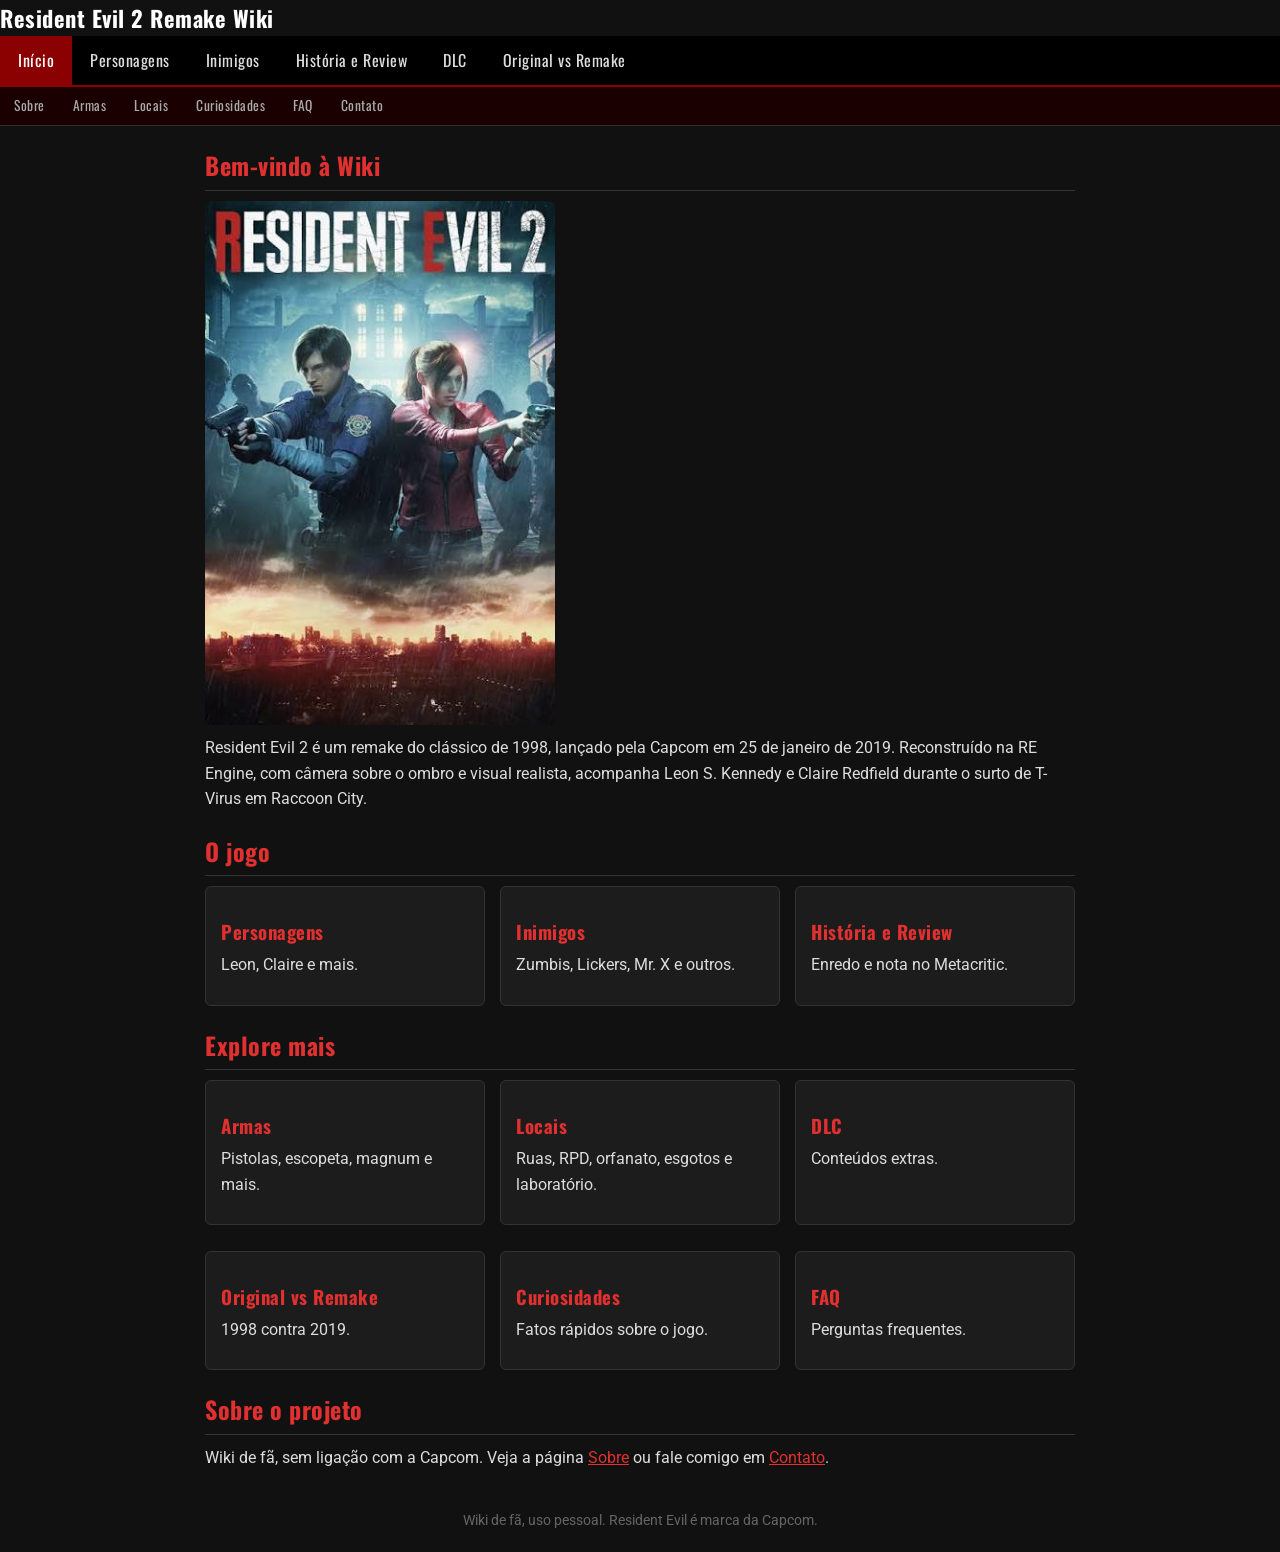
<file: index.html>
<!DOCTYPE html>
<html lang="pt-BR">
<head>
  <meta charset="UTF-8">
  <meta name="viewport" content="width=device-width, initial-scale=1">
  <title>RE2 Remake Wiki</title>
  <link rel="stylesheet" href="style.css">
</head>
<body>
  <header><h1>Resident Evil 2 Remake Wiki</h1></header>
  <nav>
    <a href="index.html" class="ativo">Início</a>
    <a href="personagens.html">Personagens</a>
    <a href="inimigos.html">Inimigos</a>
    <a href="historia.html">História e Review</a>
    <a href="dlc.html">DLC</a>
    <a href="comparacao.html">Original vs Remake</a>
  </nav>
  <nav class="sub">
    <a href="sobre.html">Sobre</a>
    <a href="armas.html">Armas</a>
    <a href="locais.html">Locais</a>
    <a href="curiosidades.html">Curiosidades</a>
    <a href="faq.html">FAQ</a>
    <a href="contato.html">Contato</a>
  </nav>
  <main>
    <h2>Bem-vindo à Wiki</h2>
    <img src="img/capa.jpg" alt="Capa de Resident Evil 2 Remake" style="max-width:350px;">
    <p>Resident Evil 2 é um remake do clássico de 1998, lançado pela Capcom em 25 de janeiro de 2019. Reconstruído na RE Engine, com câmera sobre o ombro e visual realista, acompanha Leon S. Kennedy e Claire Redfield durante o surto de T-Virus em Raccoon City.</p>

    <h2>O jogo</h2>
    <div class="cards">
      <div class="card"><h3><a href="personagens.html">Personagens</a></h3><p>Leon, Claire e mais.</p></div>
      <div class="card"><h3><a href="inimigos.html">Inimigos</a></h3><p>Zumbis, Lickers, Mr. X e outros.</p></div>
      <div class="card"><h3><a href="historia.html">História e Review</a></h3><p>Enredo e nota no Metacritic.</p></div>
    </div>

    <h2>Explore mais</h2>
    <div class="cards">
      <div class="card"><h3><a href="armas.html">Armas</a></h3><p>Pistolas, escopeta, magnum e mais.</p></div>
      <div class="card"><h3><a href="locais.html">Locais</a></h3><p>Ruas, RPD, orfanato, esgotos e laboratório.</p></div>
      <div class="card"><h3><a href="dlc.html">DLC</a></h3><p>Conteúdos extras.</p></div>
    </div>
    <br>
    <div class="cards">
      <div class="card"><h3><a href="comparacao.html">Original vs Remake</a></h3><p>1998 contra 2019.</p></div>
      <div class="card"><h3><a href="curiosidades.html">Curiosidades</a></h3><p>Fatos rápidos sobre o jogo.</p></div>
      <div class="card"><h3><a href="faq.html">FAQ</a></h3><p>Perguntas frequentes.</p></div>
    </div>

    <h2>Sobre o projeto</h2>
    <p>Wiki de fã, sem ligação com a Capcom. Veja a página <a href="sobre.html">Sobre</a> ou fale comigo em <a href="contato.html">Contato</a>.</p>
  </main>
  <footer>Wiki de fã, uso pessoal. Resident Evil é marca da Capcom.</footer>
</body>
</html>
</file>
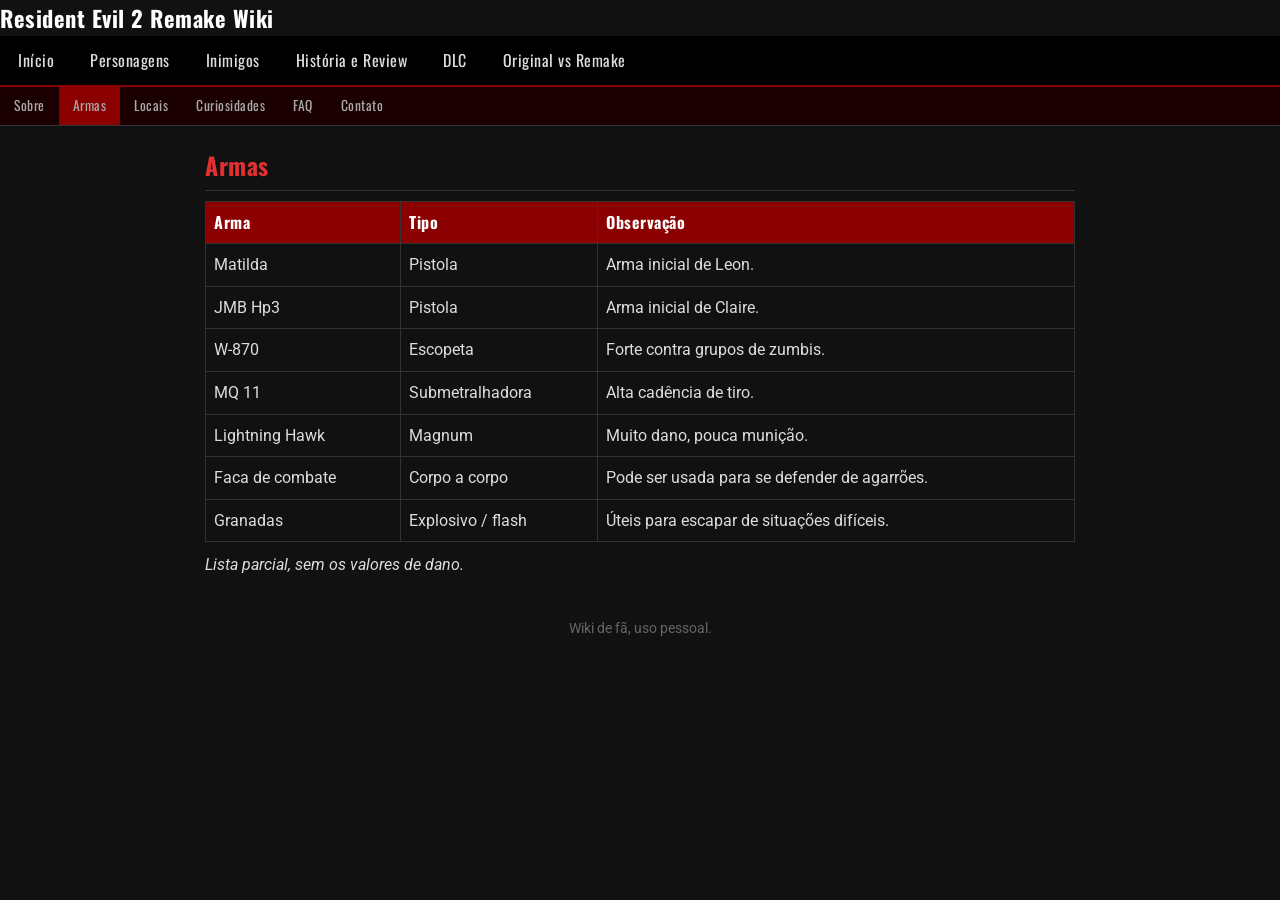
<file: armas.html>
<!DOCTYPE html>
<html lang="pt-BR">
<head>
  <meta charset="UTF-8">
  <meta name="viewport" content="width=device-width, initial-scale=1">
  <title>Armas - RE2 Remake Wiki</title>
  <link rel="stylesheet" href="style.css">
</head>
<body>
  <header><h1>Resident Evil 2 Remake Wiki</h1></header>
  <nav>
    <a href="index.html">Início</a>
    <a href="personagens.html">Personagens</a>
    <a href="inimigos.html">Inimigos</a>
    <a href="historia.html">História e Review</a>
    <a href="dlc.html">DLC</a>
    <a href="comparacao.html">Original vs Remake</a>
  </nav>
  <nav class="sub">
    <a href="sobre.html">Sobre</a>
    <a href="armas.html" class="ativo">Armas</a>
    <a href="locais.html">Locais</a>
    <a href="curiosidades.html">Curiosidades</a>
    <a href="faq.html">FAQ</a>
    <a href="contato.html">Contato</a>
  </nav>
  <main>
    <h2>Armas</h2>
    <table>
      <tr><th>Arma</th><th>Tipo</th><th>Observação</th></tr>
      <tr><td>Matilda</td><td>Pistola</td><td>Arma inicial de Leon.</td></tr>
      <tr><td>JMB Hp3</td><td>Pistola</td><td>Arma inicial de Claire.</td></tr>
      <tr><td>W-870</td><td>Escopeta</td><td>Forte contra grupos de zumbis.</td></tr>
      <tr><td>MQ 11</td><td>Submetralhadora</td><td>Alta cadência de tiro.</td></tr>
      <tr><td>Lightning Hawk</td><td>Magnum</td><td>Muito dano, pouca munição.</td></tr>
      <tr><td>Faca de combate</td><td>Corpo a corpo</td><td>Pode ser usada para se defender de agarrões.</td></tr>
      <tr><td>Granadas</td><td>Explosivo / flash</td><td>Úteis para escapar de situações difíceis.</td></tr>
    </table>
    <p><em>Lista parcial, sem os valores de dano.</em></p>
  </main>
  <footer>Wiki de fã, uso pessoal.</footer>
</body>
</html>
</file>
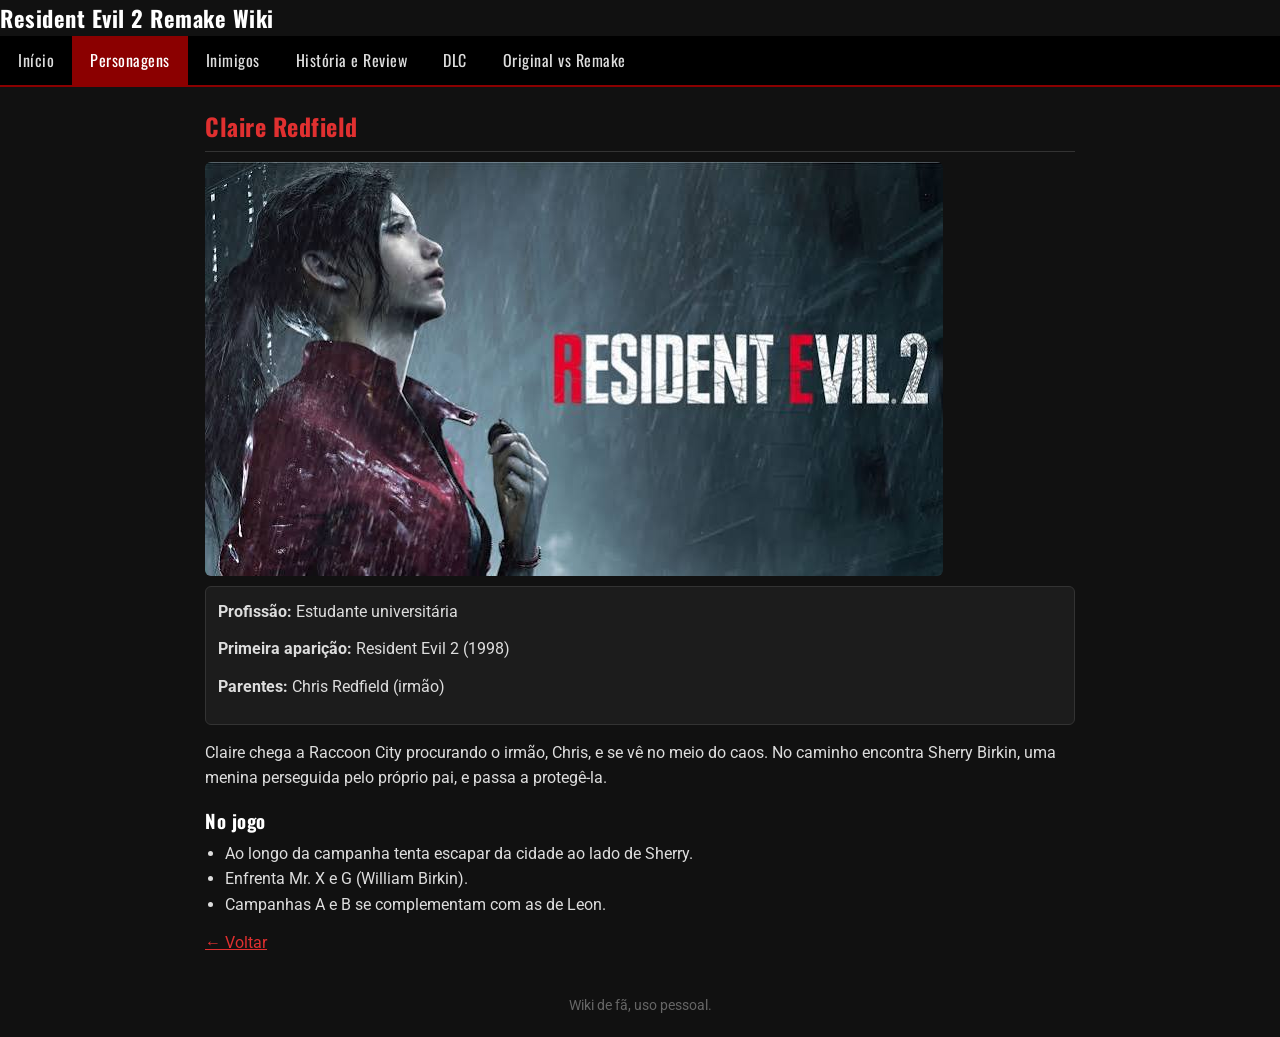
<file: claire.html>
<!DOCTYPE html>
<html lang="pt-BR">
<head>
  <meta charset="UTF-8">
  <meta name="viewport" content="width=device-width, initial-scale=1">
  <title>Claire Redfield - RE2 Remake Wiki</title>
  <link rel="stylesheet" href="style.css">
</head>
<body>
  <header><h1>Resident Evil 2 Remake Wiki</h1></header>
  <nav>
    <a href="index.html">Início</a>
    <a href="personagens.html" class="ativo">Personagens</a>
    <a href="inimigos.html">Inimigos</a>
    <a href="historia.html">História e Review</a>
    <a href="dlc.html">DLC</a>
    <a href="comparacao.html">Original vs Remake</a>
  </nav>
  <main>
    <h2>Claire Redfield</h2>
    <img src="img/claire.jpg" alt="Claire Redfield">
    <div class="infobox">
      <p><strong>Profissão:</strong> Estudante universitária</p>
      <p><strong>Primeira aparição:</strong> Resident Evil 2 (1998)</p>
      <p><strong>Parentes:</strong> Chris Redfield (irmão)</p>
    </div>
    <p>Claire chega a Raccoon City procurando o irmão, Chris, e se vê no meio do caos. No caminho encontra Sherry Birkin, uma menina perseguida pelo próprio pai, e passa a protegê-la.</p>
    <h3>No jogo</h3>
    <ul>
      <li>Ao longo da campanha tenta escapar da cidade ao lado de Sherry.</li>
      <li>Enfrenta Mr. X e G (William Birkin).</li>
      <li>Campanhas A e B se complementam com as de Leon.</li>
    </ul>
    <p><a href="personagens.html">&larr; Voltar</a></p>
  </main>
  <footer>Wiki de fã, uso pessoal.</footer>
</body>
</html>
</file>
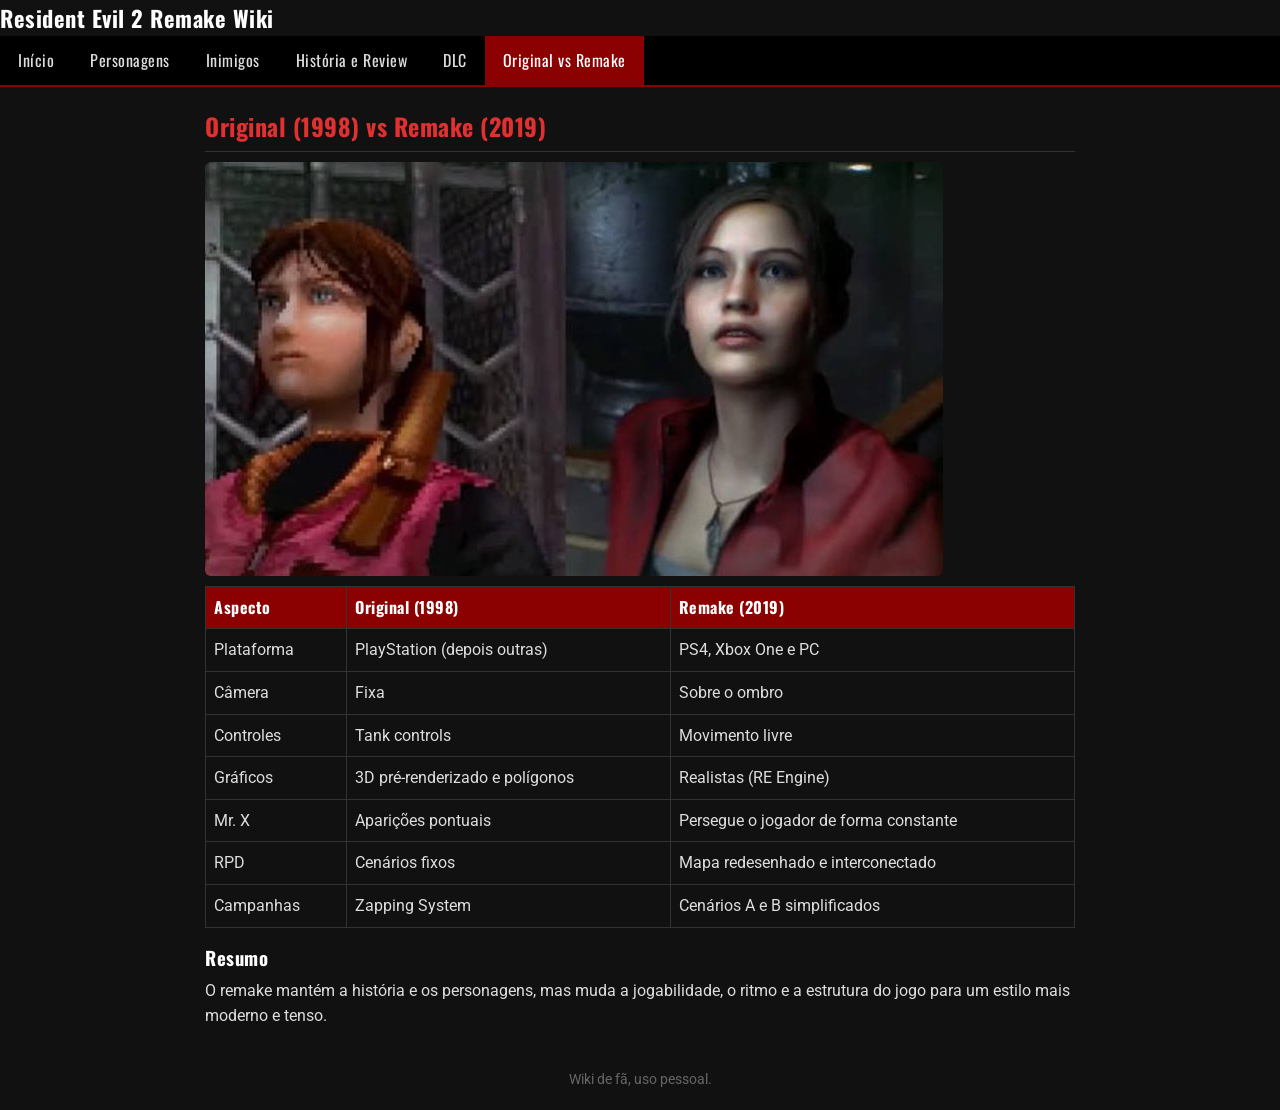
<file: comparacao.html>
<!DOCTYPE html>
<html lang="pt-BR">
<head>
  <meta charset="UTF-8">
  <meta name="viewport" content="width=device-width, initial-scale=1">
  <title>Original vs Remake - RE2 Remake Wiki</title>
  <link rel="stylesheet" href="style.css">
</head>
<body>
  <header><h1>Resident Evil 2 Remake Wiki</h1></header>
  <nav>
    <a href="index.html">Início</a>
    <a href="personagens.html">Personagens</a>
    <a href="inimigos.html">Inimigos</a>
    <a href="historia.html">História e Review</a>
    <a href="dlc.html">DLC</a>
    <a href="comparacao.html" class="ativo">Original vs Remake</a>
  </nav>
  <main>
    <h2>Original (1998) vs Remake (2019)</h2>
    <img src="img/comparacao.jpg" alt="Claire no original (esquerda) e no remake (direita)">

    <table>
      <tr><th>Aspecto</th><th>Original (1998)</th><th>Remake (2019)</th></tr>
      <tr><td>Plataforma</td><td>PlayStation (depois outras)</td><td>PS4, Xbox One e PC</td></tr>
      <tr><td>Câmera</td><td>Fixa</td><td>Sobre o ombro</td></tr>
      <tr><td>Controles</td><td>Tank controls</td><td>Movimento livre</td></tr>
      <tr><td>Gráficos</td><td>3D pré-renderizado e polígonos</td><td>Realistas (RE Engine)</td></tr>
      <tr><td>Mr. X</td><td>Aparições pontuais</td><td>Persegue o jogador de forma constante</td></tr>
      <tr><td>RPD</td><td>Cenários fixos</td><td>Mapa redesenhado e interconectado</td></tr>
      <tr><td>Campanhas</td><td>Zapping System</td><td>Cenários A e B simplificados</td></tr>
    </table>

    <h3>Resumo</h3>
    <p>O remake mantém a história e os personagens, mas muda a jogabilidade, o ritmo e a estrutura do jogo para um estilo mais moderno e tenso.</p>
  </main>
  <footer>Wiki de fã, uso pessoal.</footer>
</body>
</html>
</file>
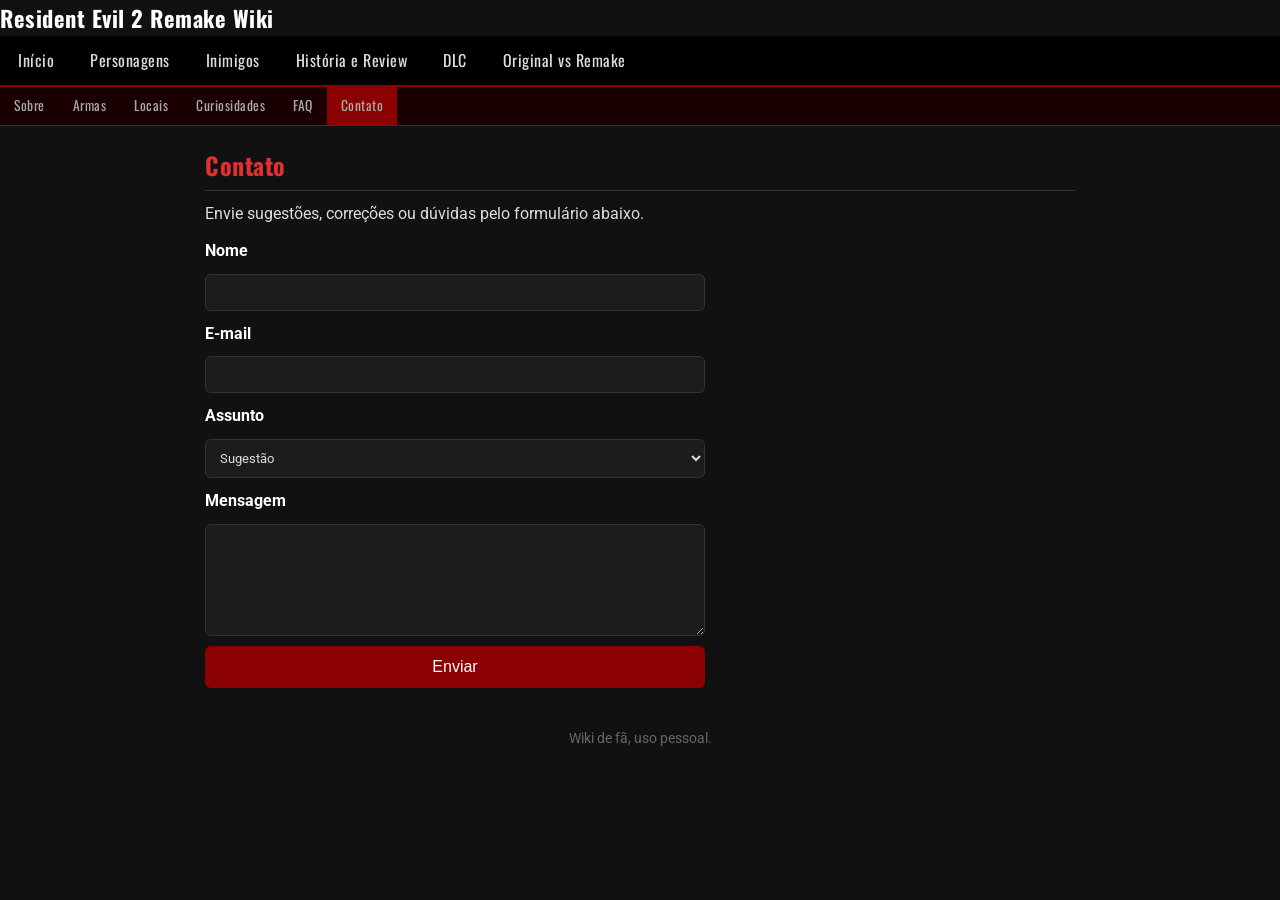
<file: contato.html>
<!DOCTYPE html>
<html lang="pt-BR">
<head>
  <meta charset="UTF-8">
  <meta name="viewport" content="width=device-width, initial-scale=1">
  <title>Contato - RE2 Remake Wiki</title>
  <link rel="stylesheet" href="style.css">
</head>
<body>
  <header><h1>Resident Evil 2 Remake Wiki</h1></header>
  <nav>
    <a href="index.html">Início</a>
    <a href="personagens.html">Personagens</a>
    <a href="inimigos.html">Inimigos</a>
    <a href="historia.html">História e Review</a>
    <a href="dlc.html">DLC</a>
    <a href="comparacao.html">Original vs Remake</a>
  </nav>
  <nav class="sub">
    <a href="sobre.html">Sobre</a>
    <a href="armas.html">Armas</a>
    <a href="locais.html">Locais</a>
    <a href="curiosidades.html">Curiosidades</a>
    <a href="faq.html">FAQ</a>
    <a href="contato.html" class="ativo">Contato</a>
  </nav>
  <main>
    <h2>Contato</h2>
    <p>Envie sugestões, correções ou dúvidas pelo formulário abaixo.</p>
    <form action="mailto:seuemail@exemplo.com" method="post" enctype="text/plain">
      <label for="nome">Nome</label>
      <input type="text" id="nome" name="nome" required>

      <label for="email">E-mail</label>
      <input type="email" id="email" name="email" required>

      <label for="assunto">Assunto</label>
      <select id="assunto" name="assunto">
        <option>Sugestão</option>
        <option>Correção</option>
        <option>Dúvida</option>
        <option>Outro</option>
      </select>

      <label for="mensagem">Mensagem</label>
      <textarea id="mensagem" name="mensagem" rows="6" required></textarea>

      <button type="submit">Enviar</button>
    </form>
  </main>
  <footer>Wiki de fã, uso pessoal.</footer>
</body>
</html>
</file>
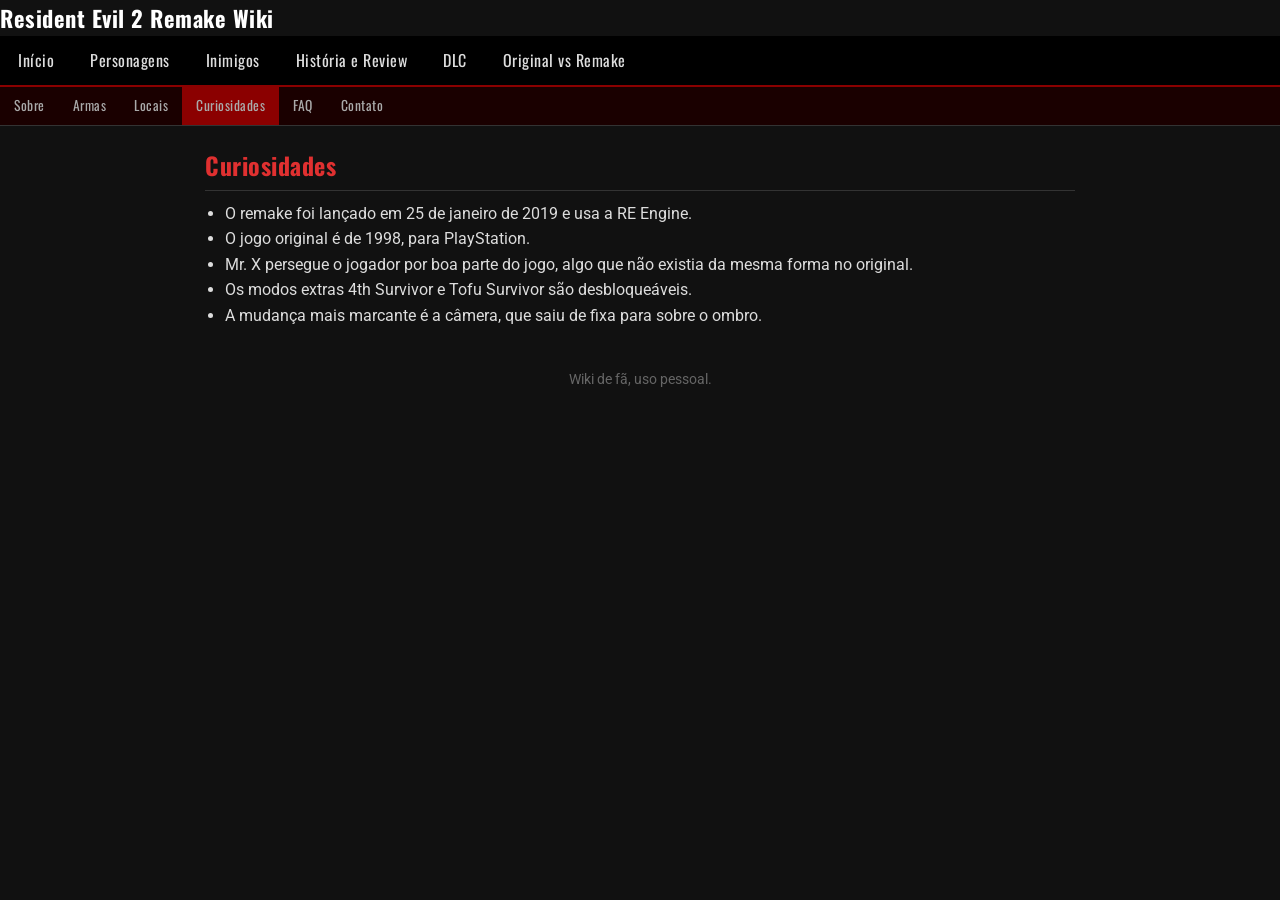
<file: curiosidades.html>
<!DOCTYPE html>
<html lang="pt-BR">
<head>
  <meta charset="UTF-8">
  <meta name="viewport" content="width=device-width, initial-scale=1">
  <title>Curiosidades - RE2 Remake Wiki</title>
  <link rel="stylesheet" href="style.css">
</head>
<body>
  <header><h1>Resident Evil 2 Remake Wiki</h1></header>
  <nav>
    <a href="index.html">Início</a>
    <a href="personagens.html">Personagens</a>
    <a href="inimigos.html">Inimigos</a>
    <a href="historia.html">História e Review</a>
    <a href="dlc.html">DLC</a>
    <a href="comparacao.html">Original vs Remake</a>
  </nav>
  <nav class="sub">
    <a href="sobre.html">Sobre</a>
    <a href="armas.html">Armas</a>
    <a href="locais.html">Locais</a>
    <a href="curiosidades.html" class="ativo">Curiosidades</a>
    <a href="faq.html">FAQ</a>
    <a href="contato.html">Contato</a>
  </nav>
  <main>
    <h2>Curiosidades</h2>
    <ul>
      <li>O remake foi lançado em 25 de janeiro de 2019 e usa a RE Engine.</li>
      <li>O jogo original é de 1998, para PlayStation.</li>
      <li>Mr. X persegue o jogador por boa parte do jogo, algo que não existia da mesma forma no original.</li>
      <li>Os modos extras 4th Survivor e Tofu Survivor são desbloqueáveis.</li>
      <li>A mudança mais marcante é a câmera, que saiu de fixa para sobre o ombro.</li>
    </ul>
  </main>
  <footer>Wiki de fã, uso pessoal.</footer>
</body>
</html>
</file>
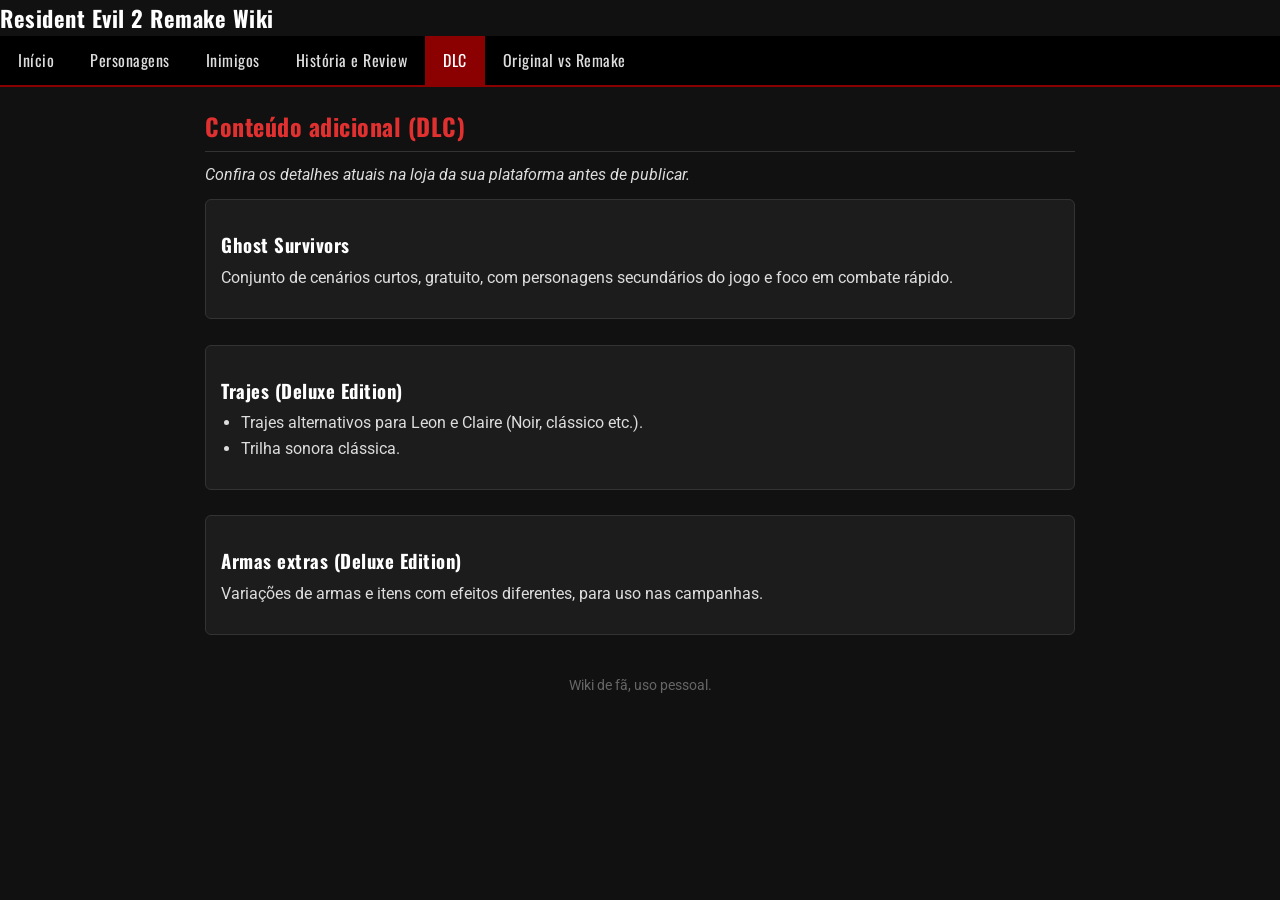
<file: dlc.html>
<!DOCTYPE html>
<html lang="pt-BR">
<head>
  <meta charset="UTF-8">
  <meta name="viewport" content="width=device-width, initial-scale=1">
  <title>DLC - RE2 Remake Wiki</title>
  <link rel="stylesheet" href="style.css">
</head>
<body>
  <header><h1>Resident Evil 2 Remake Wiki</h1></header>
  <nav>
    <a href="index.html">Início</a>
    <a href="personagens.html">Personagens</a>
    <a href="inimigos.html">Inimigos</a>
    <a href="historia.html">História e Review</a>
    <a href="dlc.html" class="ativo">DLC</a>
    <a href="comparacao.html">Original vs Remake</a>
  </nav>
  <main>
    <h2>Conteúdo adicional (DLC)</h2>
    <p><em>Confira os detalhes atuais na loja da sua plataforma antes de publicar.</em></p>

    <div class="card">
      <h3>Ghost Survivors</h3>
      <p>Conjunto de cenários curtos, gratuito, com personagens secundários do jogo e foco em combate rápido.</p>
    </div>
    <br>
    <div class="card">
      <h3>Trajes (Deluxe Edition)</h3>
      <ul>
        <li>Trajes alternativos para Leon e Claire (Noir, clássico etc.).</li>
        <li>Trilha sonora clássica.</li>
      </ul>
    </div>
    <br>
    <div class="card">
      <h3>Armas extras (Deluxe Edition)</h3>
      <p>Variações de armas e itens com efeitos diferentes, para uso nas campanhas.</p>
    </div>
  </main>
  <footer>Wiki de fã, uso pessoal.</footer>
</body>
</html>
</file>
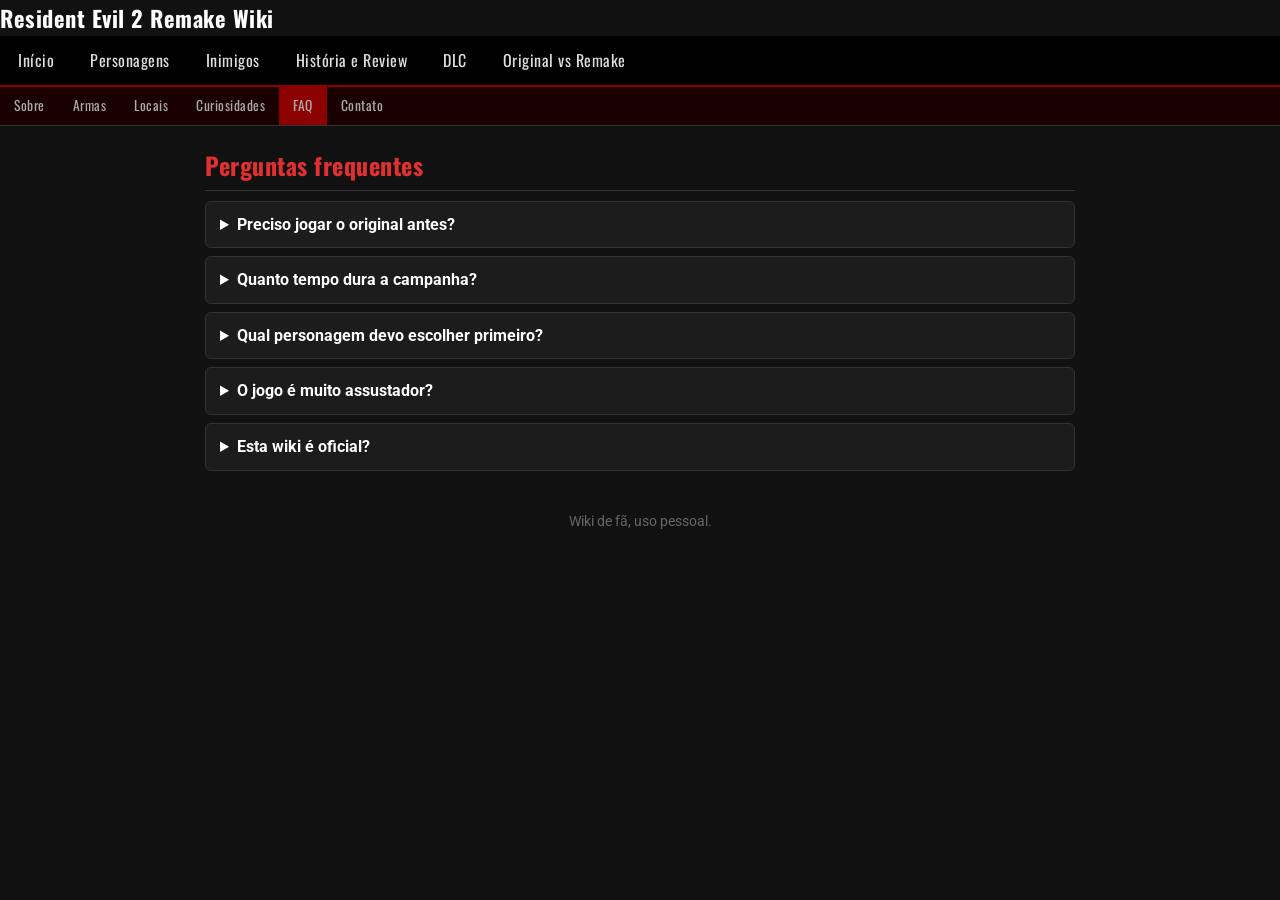
<file: faq.html>
<!DOCTYPE html>
<html lang="pt-BR">
<head>
  <meta charset="UTF-8">
  <meta name="viewport" content="width=device-width, initial-scale=1">
  <title>FAQ - RE2 Remake Wiki</title>
  <link rel="stylesheet" href="style.css">
</head>
<body>
  <header><h1>Resident Evil 2 Remake Wiki</h1></header>
  <nav>
    <a href="index.html">Início</a>
    <a href="personagens.html">Personagens</a>
    <a href="inimigos.html">Inimigos</a>
    <a href="historia.html">História e Review</a>
    <a href="dlc.html">DLC</a>
    <a href="comparacao.html">Original vs Remake</a>
  </nav>
  <nav class="sub">
    <a href="sobre.html">Sobre</a>
    <a href="armas.html">Armas</a>
    <a href="locais.html">Locais</a>
    <a href="curiosidades.html">Curiosidades</a>
    <a href="faq.html" class="ativo">FAQ</a>
    <a href="contato.html">Contato</a>
  </nav>
  <main>
    <h2>Perguntas frequentes</h2>
    <details><summary>Preciso jogar o original antes?</summary><p>Não. O remake conta a história completa e funciona sozinho.</p></details>
    <details><summary>Quanto tempo dura a campanha?</summary><p>Uma campanha leva algumas horas, e jogar as duas (Leon e Claire) dobra esse tempo.</p></details>
    <details><summary>Qual personagem devo escolher primeiro?</summary><p>Qualquer um. As duas campanhas contam a história por ângulos diferentes.</p></details>
    <details><summary>O jogo é muito assustador?</summary><p>Tem ambiente tenso, sustos e perseguição constante do Mr. X, então sim, é bem de terror.</p></details>
    <details><summary>Esta wiki é oficial?</summary><p>Não, é um projeto de fã sem ligação com a Capcom.</p></details>
  </main>
  <footer>Wiki de fã, uso pessoal.</footer>
</body>
</html>
</file>
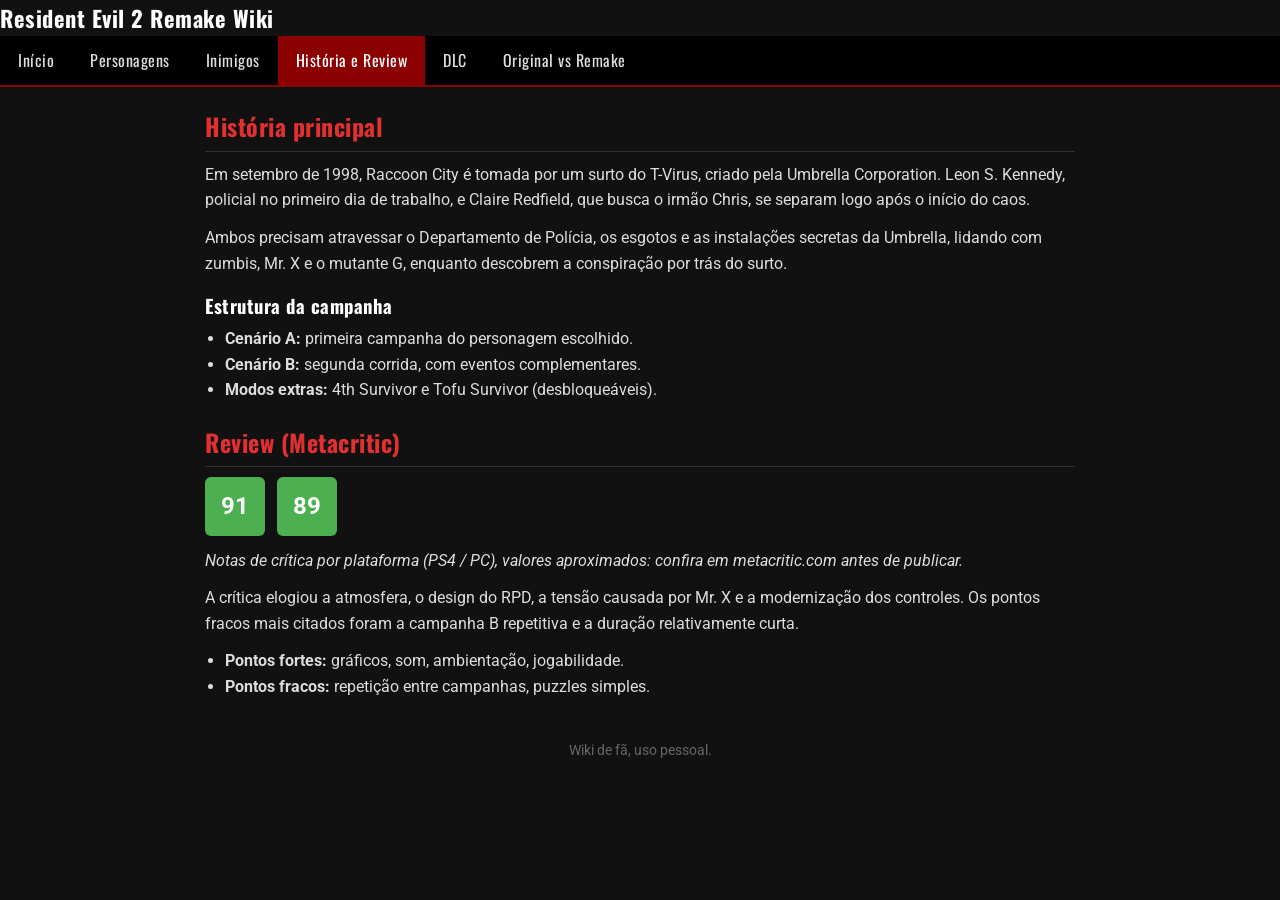
<file: historia.html>
<!DOCTYPE html>
<html lang="pt-BR">
<head>
  <meta charset="UTF-8">
  <meta name="viewport" content="width=device-width, initial-scale=1">
  <title>História e Review - RE2 Remake Wiki</title>
  <link rel="stylesheet" href="style.css">
</head>
<body>
  <header><h1>Resident Evil 2 Remake Wiki</h1></header>
  <nav>
    <a href="index.html">Início</a>
    <a href="personagens.html">Personagens</a>
    <a href="inimigos.html">Inimigos</a>
    <a href="historia.html" class="ativo">História e Review</a>
    <a href="dlc.html">DLC</a>
    <a href="comparacao.html">Original vs Remake</a>
  </nav>
  <main>
    <h2>História principal</h2>
    <p>Em setembro de 1998, Raccoon City é tomada por um surto do T-Virus, criado pela Umbrella Corporation. Leon S. Kennedy, policial no primeiro dia de trabalho, e Claire Redfield, que busca o irmão Chris, se separam logo após o início do caos.</p>
    <p>Ambos precisam atravessar o Departamento de Polícia, os esgotos e as instalações secretas da Umbrella, lidando com zumbis, Mr. X e o mutante G, enquanto descobrem a conspiração por trás do surto.</p>

    <h3>Estrutura da campanha</h3>
    <ul>
      <li><strong>Cenário A:</strong> primeira campanha do personagem escolhido.</li>
      <li><strong>Cenário B:</strong> segunda corrida, com eventos complementares.</li>
      <li><strong>Modos extras:</strong> 4th Survivor e Tofu Survivor (desbloqueáveis).</li>
    </ul>

    <h2>Review (Metacritic)</h2>
    <p>
      <span class="nota">91</span>
      <span class="nota" style="background:#4caf50;">89</span>
    </p>
    <p><em>Notas de crítica por plataforma (PS4 / PC), valores aproximados: confira em metacritic.com antes de publicar.</em></p>
    <p>A crítica elogiou a atmosfera, o design do RPD, a tensão causada por Mr. X e a modernização dos controles. Os pontos fracos mais citados foram a campanha B repetitiva e a duração relativamente curta.</p>
    <ul>
      <li><strong>Pontos fortes:</strong> gráficos, som, ambientação, jogabilidade.</li>
      <li><strong>Pontos fracos:</strong> repetição entre campanhas, puzzles simples.</li>
    </ul>
  </main>
  <footer>Wiki de fã, uso pessoal.</footer>
</body>
</html>
</file>
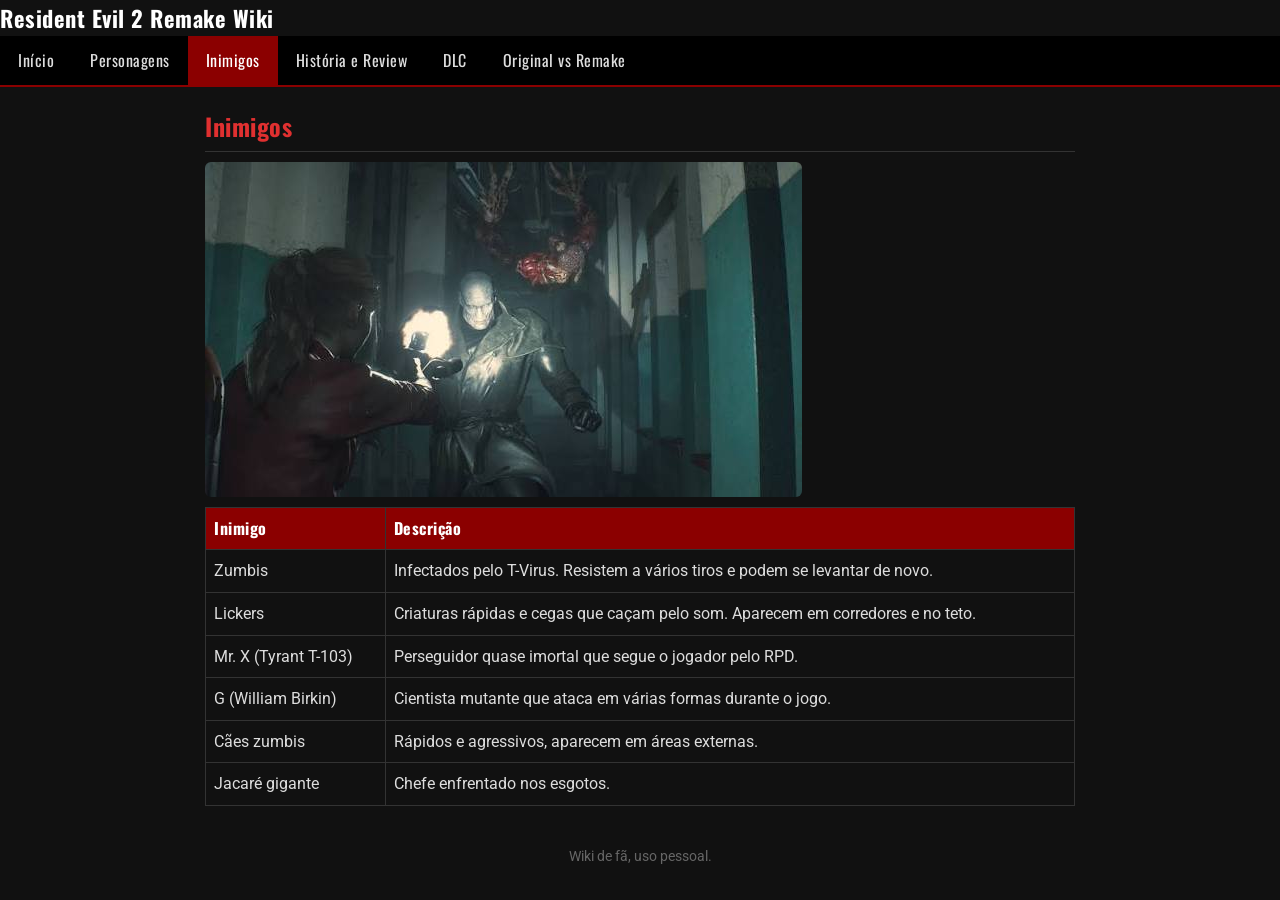
<file: inimigos.html>
<!DOCTYPE html>
<html lang="pt-BR">
<head>
  <meta charset="UTF-8">
  <meta name="viewport" content="width=device-width, initial-scale=1">
  <title>Inimigos - RE2 Remake Wiki</title>
  <link rel="stylesheet" href="style.css">
</head>
<body>
  <header><h1>Resident Evil 2 Remake Wiki</h1></header>
  <nav>
    <a href="index.html">Início</a>
    <a href="personagens.html">Personagens</a>
    <a href="inimigos.html" class="ativo">Inimigos</a>
    <a href="historia.html">História e Review</a>
    <a href="dlc.html">DLC</a>
    <a href="comparacao.html">Original vs Remake</a>
  </nav>
  <main>
    <h2>Inimigos</h2>
    <img src="img/inimigos.jpg" alt="Claire enfrentando Mr. X, com um Licker no teto">

    <table>
      <tr><th>Inimigo</th><th>Descrição</th></tr>
      <tr><td>Zumbis</td><td>Infectados pelo T-Virus. Resistem a vários tiros e podem se levantar de novo.</td></tr>
      <tr><td>Lickers</td><td>Criaturas rápidas e cegas que caçam pelo som. Aparecem em corredores e no teto.</td></tr>
      <tr><td>Mr. X (Tyrant T-103)</td><td>Perseguidor quase imortal que segue o jogador pelo RPD.</td></tr>
      <tr><td>G (William Birkin)</td><td>Cientista mutante que ataca em várias formas durante o jogo.</td></tr>
      <tr><td>Cães zumbis</td><td>Rápidos e agressivos, aparecem em áreas externas.</td></tr>
      <tr><td>Jacaré gigante</td><td>Chefe enfrentado nos esgotos.</td></tr>
    </table>
  </main>
  <footer>Wiki de fã, uso pessoal.</footer>
</body>
</html>
</file>
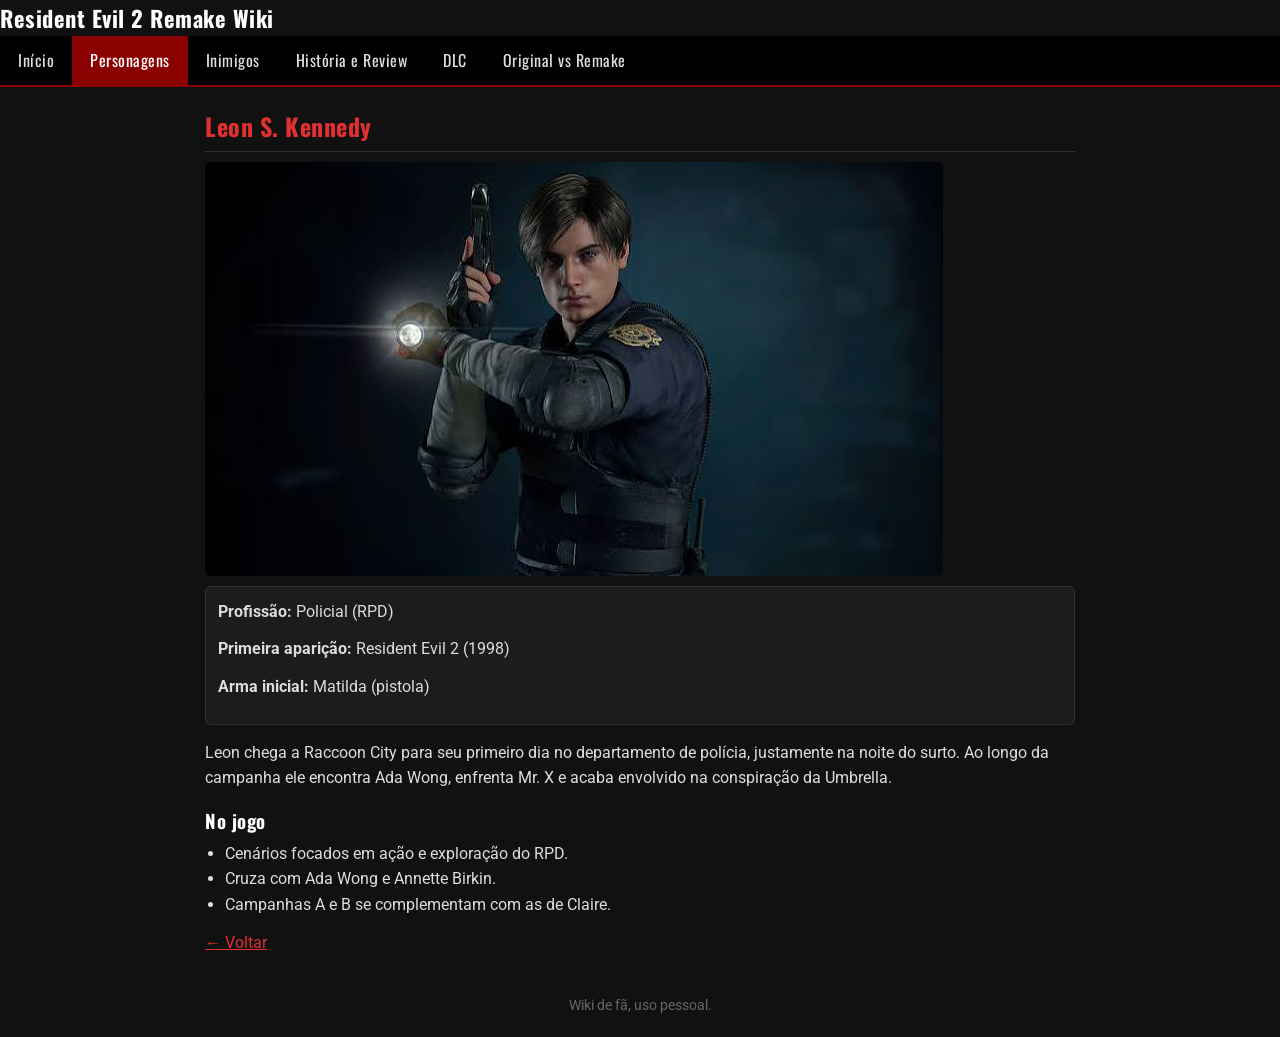
<file: leon.html>
<!DOCTYPE html>
<html lang="pt-BR">
<head>
  <meta charset="UTF-8">
  <meta name="viewport" content="width=device-width, initial-scale=1">
  <title>Leon S. Kennedy - RE2 Remake Wiki</title>
  <link rel="stylesheet" href="style.css">
</head>
<body>
  <header><h1>Resident Evil 2 Remake Wiki</h1></header>
  <nav>
    <a href="index.html">Início</a>
    <a href="personagens.html" class="ativo">Personagens</a>
    <a href="inimigos.html">Inimigos</a>
    <a href="historia.html">História e Review</a>
    <a href="dlc.html">DLC</a>
    <a href="comparacao.html">Original vs Remake</a>
  </nav>
  <main>
    <h2>Leon S. Kennedy</h2>
    <img src="img/leon.jpg" alt="Leon S. Kennedy">
    <div class="infobox">
      <p><strong>Profissão:</strong> Policial (RPD)</p>
      <p><strong>Primeira aparição:</strong> Resident Evil 2 (1998)</p>
      <p><strong>Arma inicial:</strong> Matilda (pistola)</p>
    </div>
    <p>Leon chega a Raccoon City para seu primeiro dia no departamento de polícia, justamente na noite do surto. Ao longo da campanha ele encontra Ada Wong, enfrenta Mr. X e acaba envolvido na conspiração da Umbrella.</p>
    <h3>No jogo</h3>
    <ul>
      <li>Cenários focados em ação e exploração do RPD.</li>
      <li>Cruza com Ada Wong e Annette Birkin.</li>
      <li>Campanhas A e B se complementam com as de Claire.</li>
    </ul>
    <p><a href="personagens.html">&larr; Voltar</a></p>
  </main>
  <footer>Wiki de fã, uso pessoal.</footer>
</body>
</html>
</file>
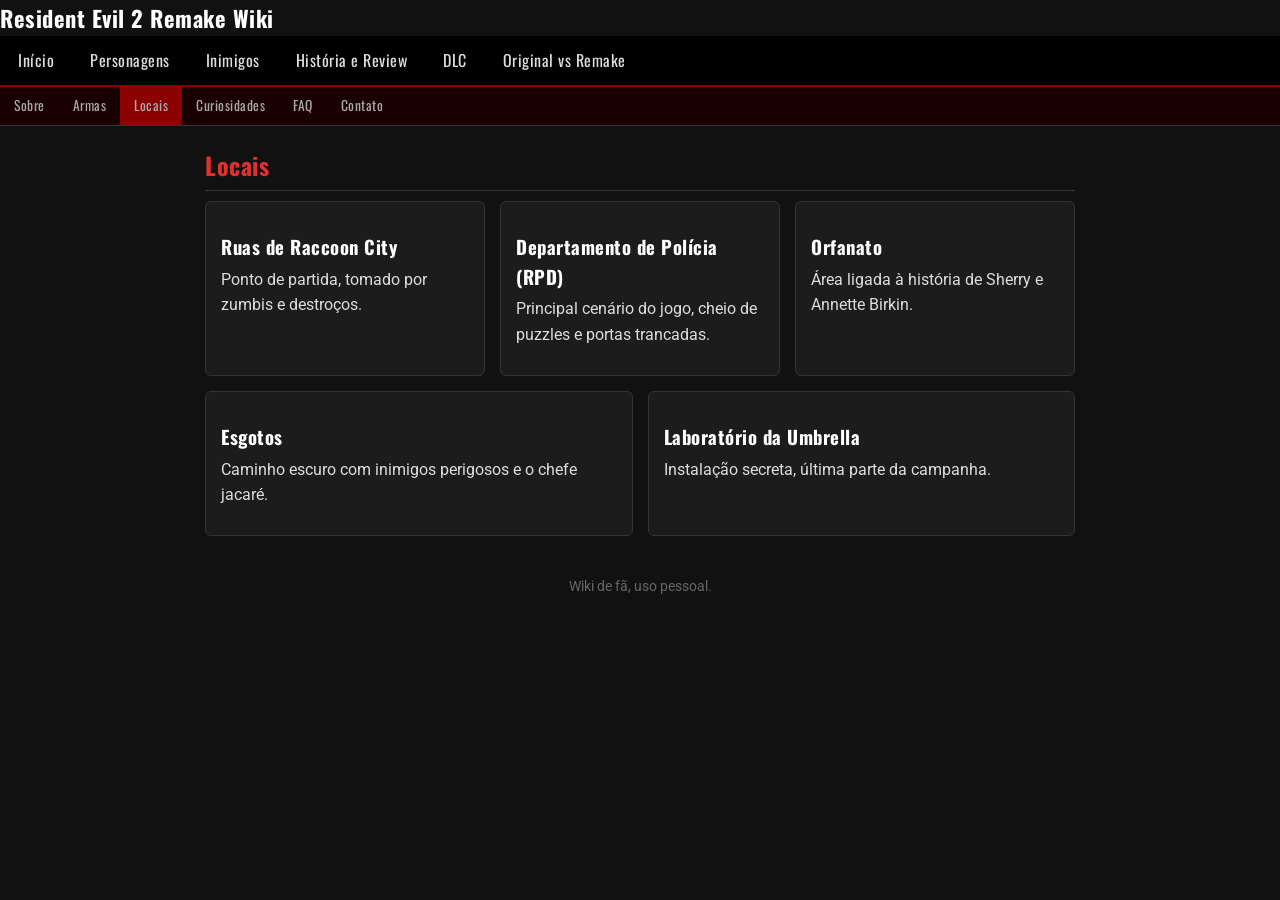
<file: locais.html>
<!DOCTYPE html>
<html lang="pt-BR">
<head>
  <meta charset="UTF-8">
  <meta name="viewport" content="width=device-width, initial-scale=1">
  <title>Locais - RE2 Remake Wiki</title>
  <link rel="stylesheet" href="style.css">
</head>
<body>
  <header><h1>Resident Evil 2 Remake Wiki</h1></header>
  <nav>
    <a href="index.html">Início</a>
    <a href="personagens.html">Personagens</a>
    <a href="inimigos.html">Inimigos</a>
    <a href="historia.html">História e Review</a>
    <a href="dlc.html">DLC</a>
    <a href="comparacao.html">Original vs Remake</a>
  </nav>
  <nav class="sub">
    <a href="sobre.html">Sobre</a>
    <a href="armas.html">Armas</a>
    <a href="locais.html" class="ativo">Locais</a>
    <a href="curiosidades.html">Curiosidades</a>
    <a href="faq.html">FAQ</a>
    <a href="contato.html">Contato</a>
  </nav>
  <main>
    <h2>Locais</h2>
    <div class="cards">
      <div class="card"><h3>Ruas de Raccoon City</h3><p>Ponto de partida, tomado por zumbis e destroços.</p></div>
      <div class="card"><h3>Departamento de Polícia (RPD)</h3><p>Principal cenário do jogo, cheio de puzzles e portas trancadas.</p></div>
      <div class="card"><h3>Orfanato</h3><p>Área ligada à história de Sherry e Annette Birkin.</p></div>
      <div class="card"><h3>Esgotos</h3><p>Caminho escuro com inimigos perigosos e o chefe jacaré.</p></div>
      <div class="card"><h3>Laboratório da Umbrella</h3><p>Instalação secreta, última parte da campanha.</p></div>
    </div>
  </main>
  <footer>Wiki de fã, uso pessoal.</footer>
</body>
</html>
</file>
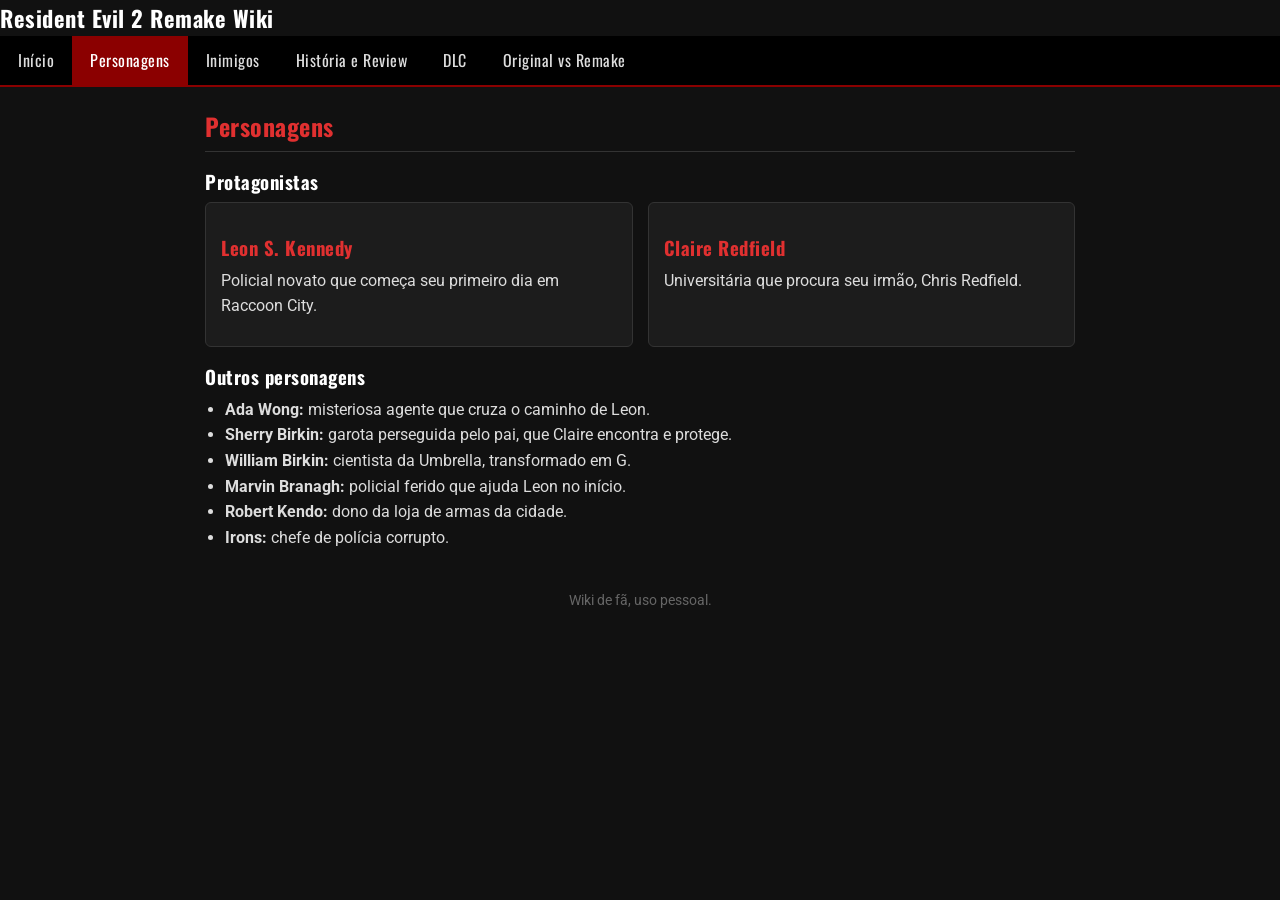
<file: personagens.html>
<!DOCTYPE html>
<html lang="pt-BR">
<head>
  <meta charset="UTF-8">
  <meta name="viewport" content="width=device-width, initial-scale=1">
  <title>Personagens - RE2 Remake Wiki</title>
  <link rel="stylesheet" href="style.css">
</head>
<body>
  <header><h1>Resident Evil 2 Remake Wiki</h1></header>
  <nav>
    <a href="index.html">Início</a>
    <a href="personagens.html" class="ativo">Personagens</a>
    <a href="inimigos.html">Inimigos</a>
    <a href="historia.html">História e Review</a>
    <a href="dlc.html">DLC</a>
    <a href="comparacao.html">Original vs Remake</a>
  </nav>
  <main>
    <h2>Personagens</h2>
    <h3>Protagonistas</h3>
    <div class="cards">
      <div class="card"><h3><a href="leon.html">Leon S. Kennedy</a></h3><p>Policial novato que começa seu primeiro dia em Raccoon City.</p></div>
      <div class="card"><h3><a href="claire.html">Claire Redfield</a></h3><p>Universitária que procura seu irmão, Chris Redfield.</p></div>
    </div>

    <h3>Outros personagens</h3>
    <ul>
      <li><strong>Ada Wong:</strong> misteriosa agente que cruza o caminho de Leon.</li>
      <li><strong>Sherry Birkin:</strong> garota perseguida pelo pai, que Claire encontra e protege.</li>
      <li><strong>William Birkin:</strong> cientista da Umbrella, transformado em G.</li>
      <li><strong>Marvin Branagh:</strong> policial ferido que ajuda Leon no início.</li>
      <li><strong>Robert Kendo:</strong> dono da loja de armas da cidade.</li>
      <li><strong>Irons:</strong> chefe de polícia corrupto.</li>
    </ul>
  </main>
  <footer>Wiki de fã, uso pessoal.</footer>
</body>
</html>
</file>
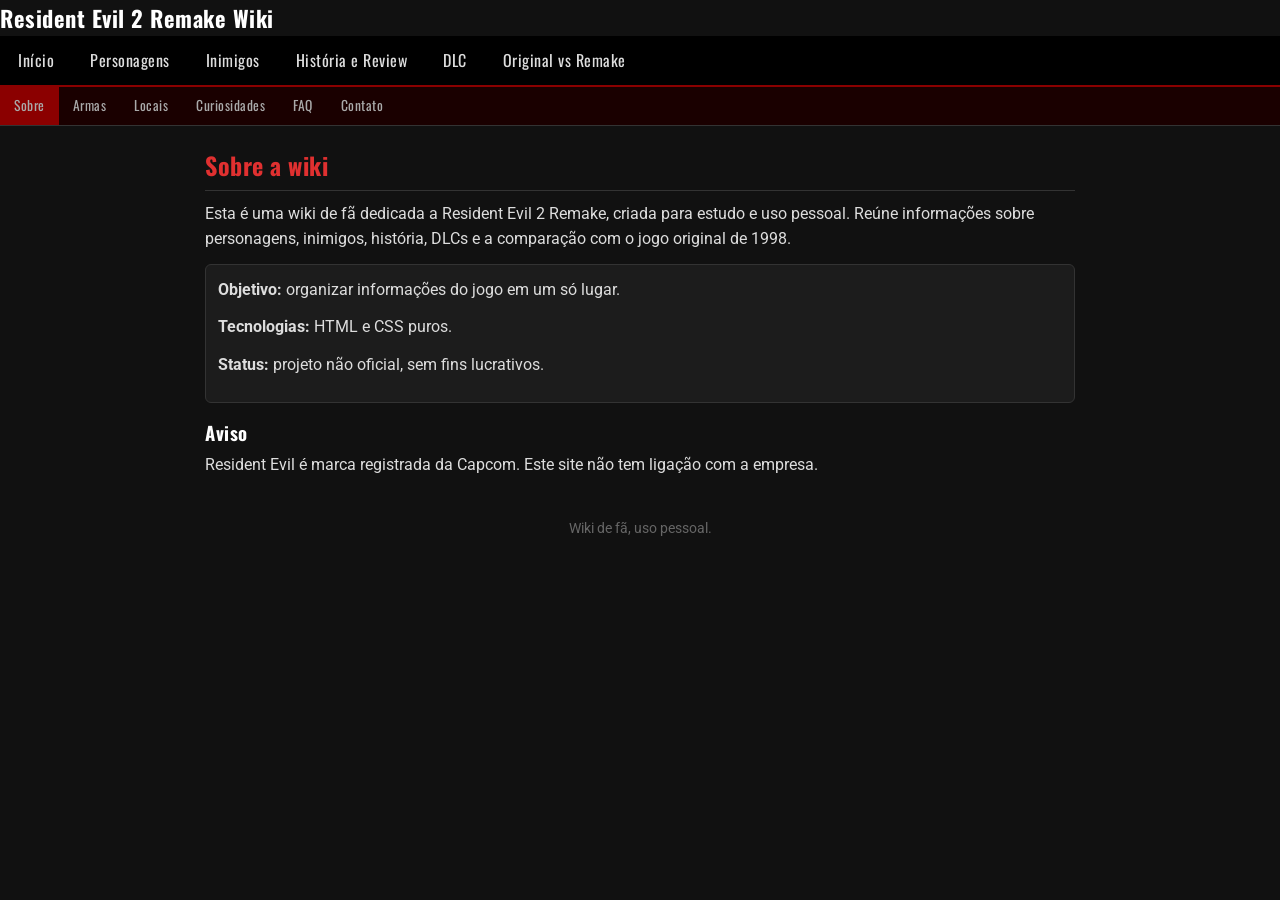
<file: sobre.html>
<!DOCTYPE html>
<html lang="pt-BR">
<head>
  <meta charset="UTF-8">
  <meta name="viewport" content="width=device-width, initial-scale=1">
  <title>Sobre - RE2 Remake Wiki</title>
  <link rel="stylesheet" href="style.css">
</head>
<body>
  <header><h1>Resident Evil 2 Remake Wiki</h1></header>
  <nav>
    <a href="index.html">Início</a>
    <a href="personagens.html">Personagens</a>
    <a href="inimigos.html">Inimigos</a>
    <a href="historia.html">História e Review</a>
    <a href="dlc.html">DLC</a>
    <a href="comparacao.html">Original vs Remake</a>
  </nav>
  <nav class="sub">
    <a href="sobre.html" class="ativo">Sobre</a>
    <a href="armas.html">Armas</a>
    <a href="locais.html">Locais</a>
    <a href="curiosidades.html">Curiosidades</a>
    <a href="faq.html">FAQ</a>
    <a href="contato.html">Contato</a>
  </nav>
  <main>
    <h2>Sobre a wiki</h2>
    <p>Esta é uma wiki de fã dedicada a Resident Evil 2 Remake, criada para estudo e uso pessoal. Reúne informações sobre personagens, inimigos, história, DLCs e a comparação com o jogo original de 1998.</p>
    <div class="infobox">
      <p><strong>Objetivo:</strong> organizar informações do jogo em um só lugar.</p>
      <p><strong>Tecnologias:</strong> HTML e CSS puros.</p>
      <p><strong>Status:</strong> projeto não oficial, sem fins lucrativos.</p>
    </div>
    <h3>Aviso</h3>
    <p>Resident Evil é marca registrada da Capcom. Este site não tem ligação com a empresa.</p>
  </main>
  <footer>Wiki de fã, uso pessoal.</footer>
</body>
</html>
</file>
<file: style.css>
@import url('https://fonts.googleapis.com/css2?family=Oswald:wght@400;600&family=Roboto:wght@400;700&display=swap');
* { box-sizing: border-box; margin: 0; padding: 0; }
body { font-family: 'Roboto', sans-serif; background: #111; color: #ddd; line-height: 1.6; }
h1, h2, h3, nav a, th { font-family: 'Oswald', sans-serif; letter-spacing: .5px; }
header h1 { color: #fff; font-size: 1.4rem; }
nav { background: #000; display: flex; flex-wrap: wrap; border-bottom: 2px solid #8b0000; }
nav a { color: #ddd; text-decoration: none; padding: 12px 18px; }
nav a:hover, nav a.ativo { background: #8b0000; color: #fff; }
main { max-width: 900px; margin: 20px auto; padding: 0 15px; }
h2 { color: #e03030; margin: 20px 0 10px; border-bottom: 1px solid #333; padding-bottom: 5px; }
h3 { color: #fff; margin: 15px 0 5px; }
p, ul { margin-bottom: 12px; }
ul { padding-left: 20px; }
img { max-width: 100%; border-radius: 6px; margin: 10px 0; display: block; }
a { color: #e03030; }
.cards { display: flex; gap: 15px; flex-wrap: wrap; }
.card { flex: 1; min-width: 250px; background: #1c1c1c; padding: 15px; border-radius: 6px; border: 1px solid #333; }
.card a { text-decoration: none; }
.infobox { background: #1c1c1c; border: 1px solid #333; padding: 12px; margin-bottom: 15px; border-radius: 6px; }
.nota { display: inline-block; background: #4caf50; color: #fff; font-weight: bold; font-size: 1.5rem; padding: 10px 16px; border-radius: 6px; margin-right: 8px; }
table { width: 100%; border-collapse: collapse; margin: 10px 0; }
th, td { border: 1px solid #333; padding: 8px; text-align: left; }
th { background: #8b0000; color: #fff; }
footer { text-align: center; padding: 20px; color: #666; font-size: .85rem; }
nav.sub { background: #1a0000; border-bottom: 1px solid #333; }
nav.sub a { font-size: .85rem; padding: 8px 14px; color: #aaa; }
form { display: flex; flex-direction: column; gap: 10px; max-width: 500px; }
label { color: #fff; font-weight: bold; }
input, textarea, select { background: #1c1c1c; color: #ddd; border: 1px solid #333; padding: 10px; border-radius: 6px; font-family: inherit; }
button { background: #8b0000; color: #fff; border: 0; padding: 12px; border-radius: 6px; cursor: pointer; font-size: 1rem; }
button:hover { background: #e03030; }
details { background: #1c1c1c; border: 1px solid #333; border-radius: 6px; padding: 10px 14px; margin-bottom: 8px; }
summary { cursor: pointer; color: #fff; font-weight: bold; }
details p { margin: 8px 0 0; }
</file>
